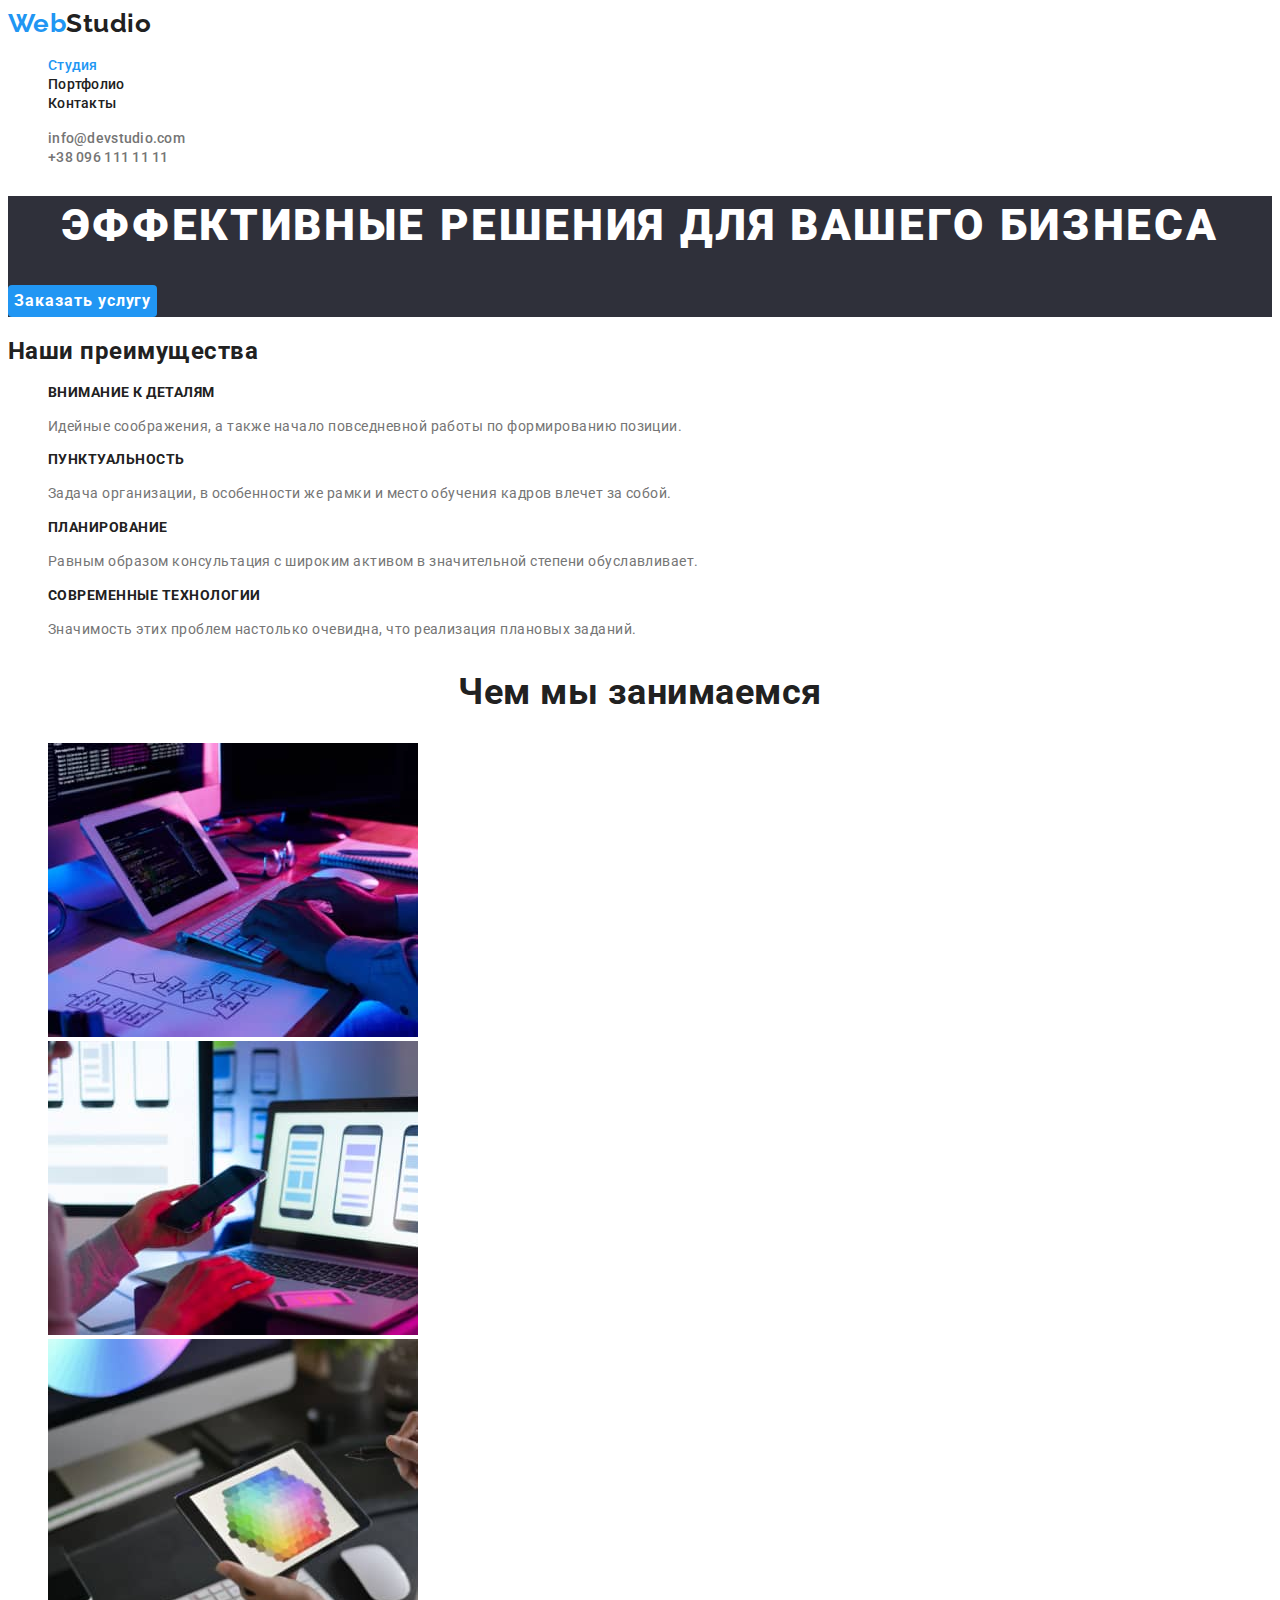
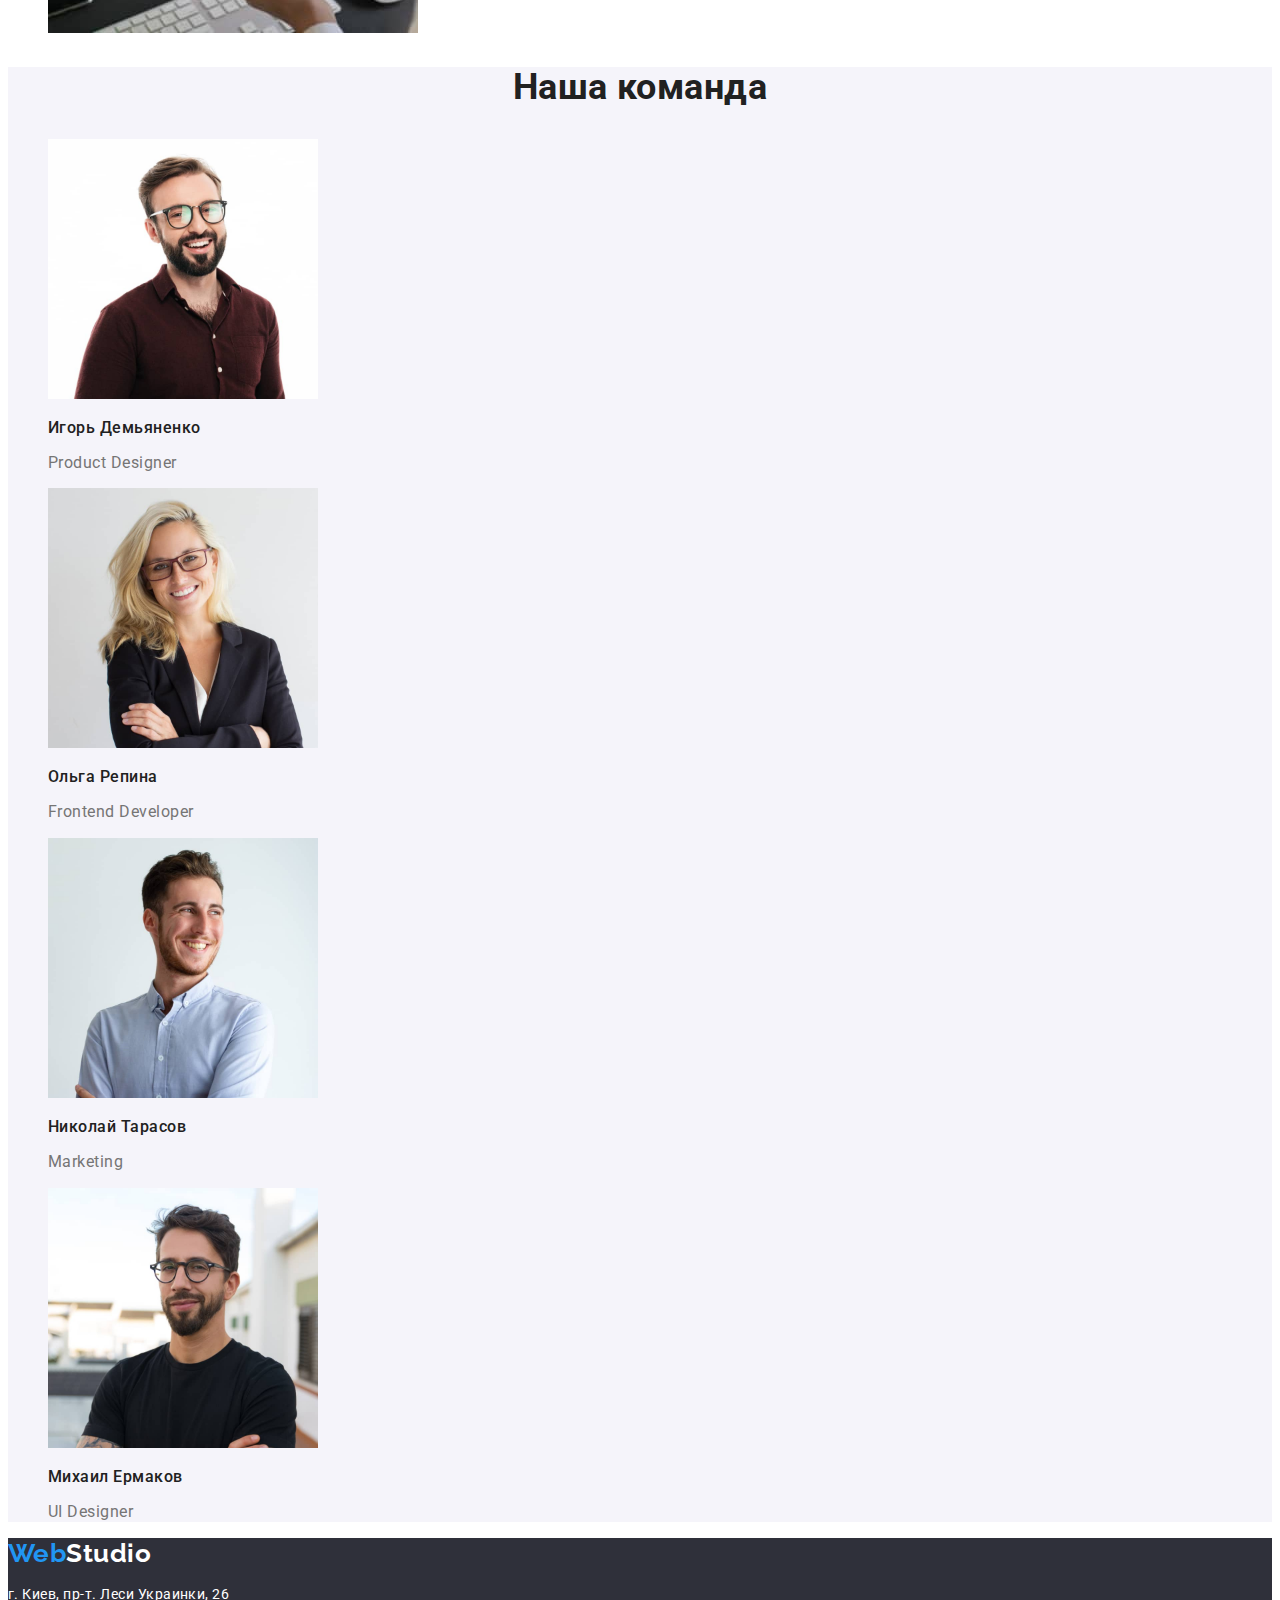
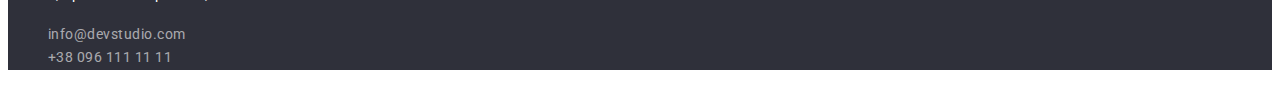
<file: index.html>
<!DOCTYPE html>
<html lang="ru">
    <head>
        <meta charset="UTF-8" />
        <meta http-equiv="X-UA-Compatible" content="IE=edge" />
        <meta name="viewport" content="width=device-width, initial-scale=1.0" />
        <title>Студия</title>
        <link rel="preconnect" href="https://fonts.googleapis.com">
        <link rel="preconnect" href="https://fonts.gstatic.com" crossorigin>
        <link href="https://fonts.googleapis.com/css2?family=Raleway:wght@700&family=Roboto:wght@400;500;700;900&display=swap" rel="stylesheet">
        <link rel="stylesheet" href="./css/styles.css">
    </head>

    <body>

        <!--Шапка страницы-->

        <header>
            <nav class="navigation">
                <a href="./index.html" class="logo links "><span class="logo-style">Web</span>Studio</a>
                <ul class="navigation-list list">
                    <li>
                        <a href="./index.html" class="navigation-link links current">Студия</a>
                    </li>
                    <li>
                        <a href="./portfolio.html" class="navigation-link links">Портфолио</a>
                    </li>
                    <li>
                        <a href="" class="navigation-link links">Контакты</a>
                    </li>
                </ul>
            </nav>
            
            <ul class="header-contacts-list list">
                <li class="header-contacts-item">
                    <a href="mailto:info@devstudio.com" class="header-contacts-link links">info@devstudio.com</a>
                </li>
                <li class="header-contacts-item">
                    <a href="tel:+380961111111" class="header-contacts-link links">+38 096 111 11 11</a>
                </li>
            
            </ul>
        </header>

        <!--Основной контент-->

            <main>

            <!--Первая секция-->
                
                <section class="hero">

                    <h1 class="title-hero">Эффективные решения для вашего бизнеса</h1>
                    
                    <button type="button" class="button-hero btn">Заказать услугу</button>

                </section>

            <!--Вторая секция-->

                <section class="benefits">
                    <h2>Наши преимущества</h2> <!--Скрытый заголовок-->

                    <ul class="list">
                        <li>
                            <h3 class="benefits-subtitle">Внимание к деталям</h3>
                            <p class="benefits-text">
                                Идейные соображения, а также начало повседневной работы по
                                формированию позиции.
                            </p>
                        </li>

                        <li>
                            <h3 class="benefits-subtitle">Пунктуальность</h3>
                            <p class="benefits-text">
                                Задача организации, в особенности же рамки и место обучения кадров
                                влечет за собой.
                            </p>
                        </li>

                        <li>
                            <h3 class="benefits-subtitle">Планирование</h3>
                            <p class="benefits-text">
                                Равным образом консультация с широким активом в значительной
                                степени обуславливает.
                            </p>
                        </li>

                        <li>
                            <h3 class="benefits-subtitle">Современные технологии</h3>
                            <p class="benefits-text">
                                Значимость этих проблем настолько очевидна, что реализация
                                плановых заданий.
                            </p>
                        </li>
                    </ul>
                </section>
                
            <!--Третья секция-->
                
                <section>
                    <h2 class="title">Чем мы занимаемся</h2>

                    <ul class="list">
                        <li>
                            <img src="./images/workflow1.jpg" alt="Программист пишет код на клавиатуре" width="370"/>
                        </li>

                        <li>
                            <img src="./images/workflow2.jpg" alt="Тестировщик проверяет изображение на телефоне" width="370"/>
                        </li>

                        <li>
                            <img src="./images/workflow3.jpg" alt="Палитра цветов на планшете в виде ромба" width="370" />
                        </li>
                    </ul>
                </section>

            <!--Четвертая секция-->

                <section class="team">
                
                    <h2 class="title">Наша команда</h2>
                        <ul class="list">
                            <li>
                                <img src="./images/team-member1.jpg" alt="Фотография продукт дизайнера" width="270"/>
                                <h3 class="team-name">Игорь Демьяненко</h3>
                                <p class="team-position" lang="en">Product Designer</p>
                            </li>
                            <li>
                                <img src="./images/team-member2.jpg" alt="Фотография фронтенд разработчика" width="270"/>
                                <h3 class="team-name">Ольга Репина</h3>
                                <p class="team-position" lang="en">Frontend Developer</p>
                            </li>
                            <li>
                                <img src="./images/team-member3.jpg" alt="Фотография маркетолога" width="270"/>
                                <h3 class="team-name">Николай Тарасов</h3>
                                <p class="team-position" lang="en">Marketing</p>
                            </li>
                            <li>
                                <img src="./images/team-member4.jpg" alt="Фотография дизайнера" width="270"/>
                                <h3 class="team-name">Михаил Ермаков</h3>
                                <p class="team-position" lang="en">UI Designer</p>
                            </li>
                        </ul>
                </section>

            </main>

        <!--Подвал страницы-->

        <footer class="footer">

                <a class="logo links" href="./index.html"><span class="logo-style">Web</span>Studio</a>

                <address>
                
                <p class="footer-address-text">г. Киев, пр-т. Леси Украинки, 26</p>
                <ul class="list">
                    <li>
                        <a class="footer-address-links links" href="mailto:info@devstudio.com">info@devstudio.com</a>
                    </li>
                    <li>
                        <a class="footer-address-links links" href="tel:+380961111111">+38 096 111 11 11</a>
                    </li>
                </ul>

                </address>

        </footer>

    </body>

</html>
</file>
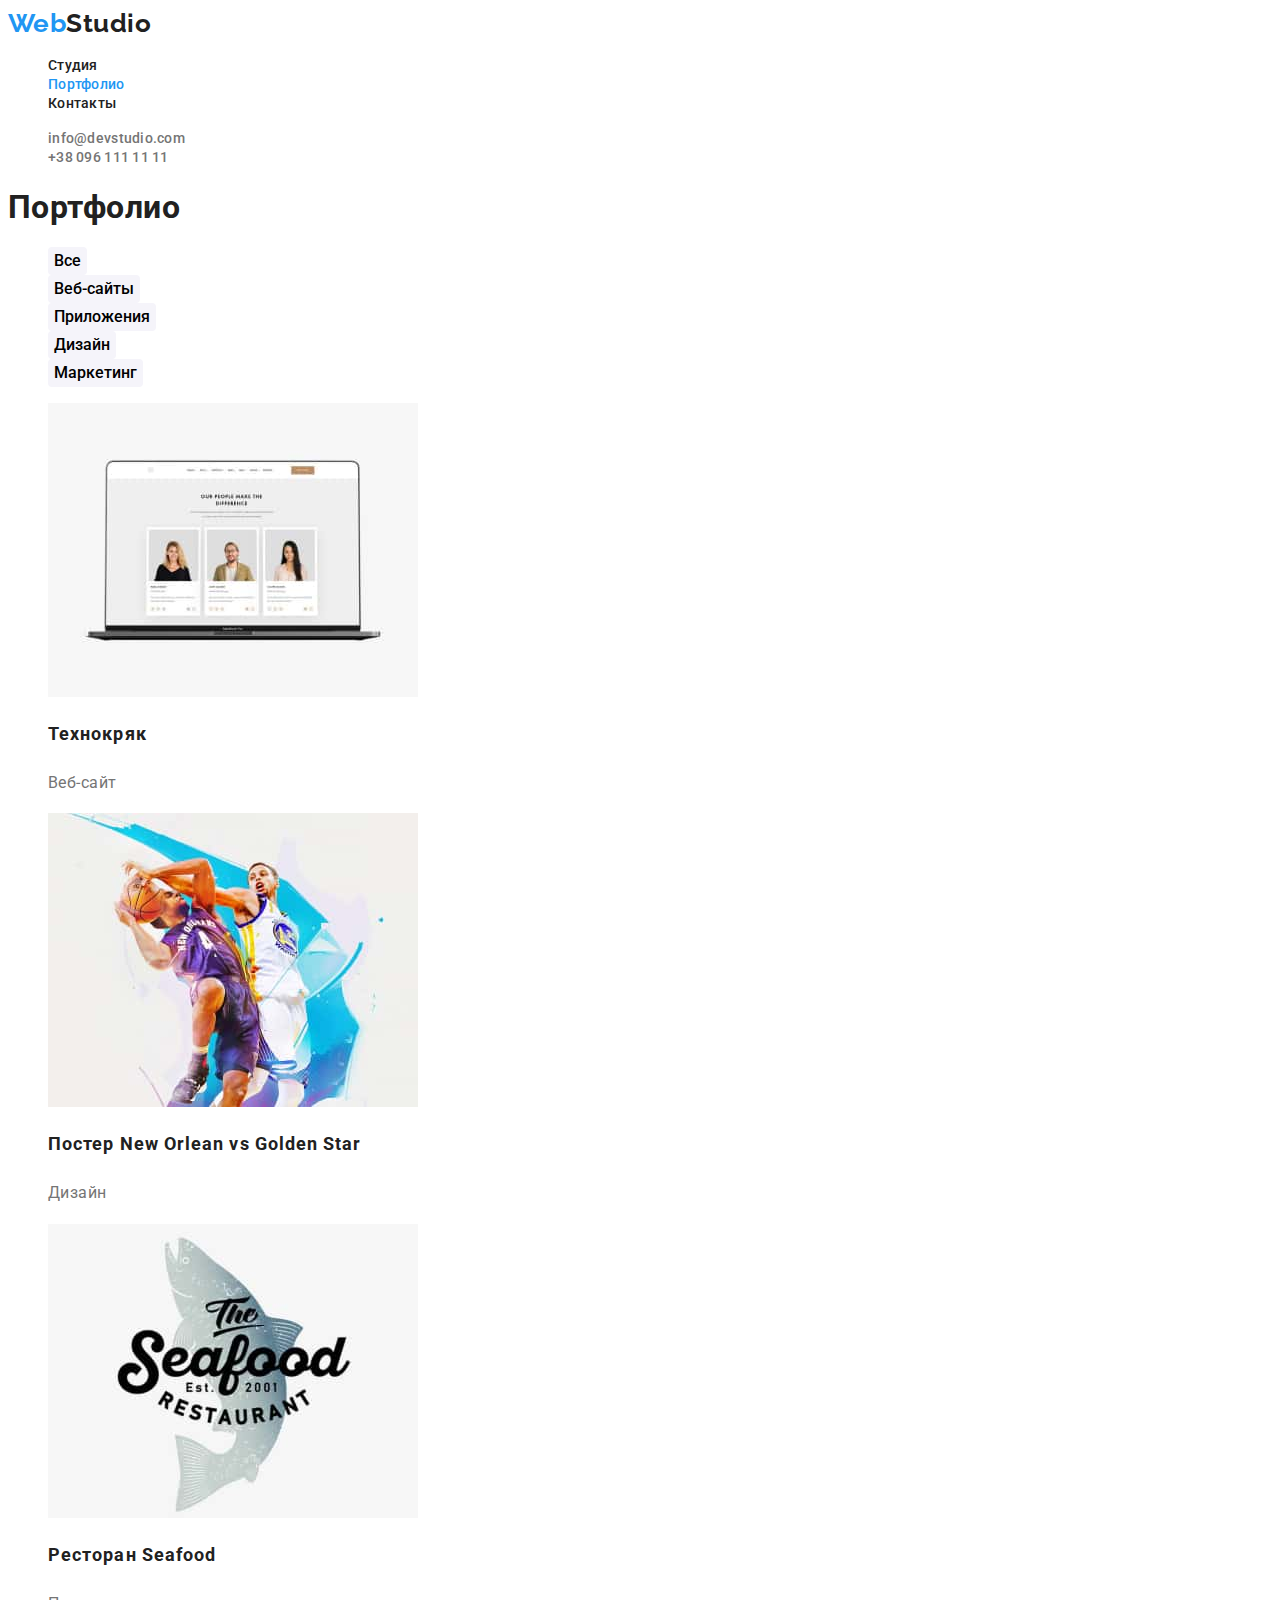
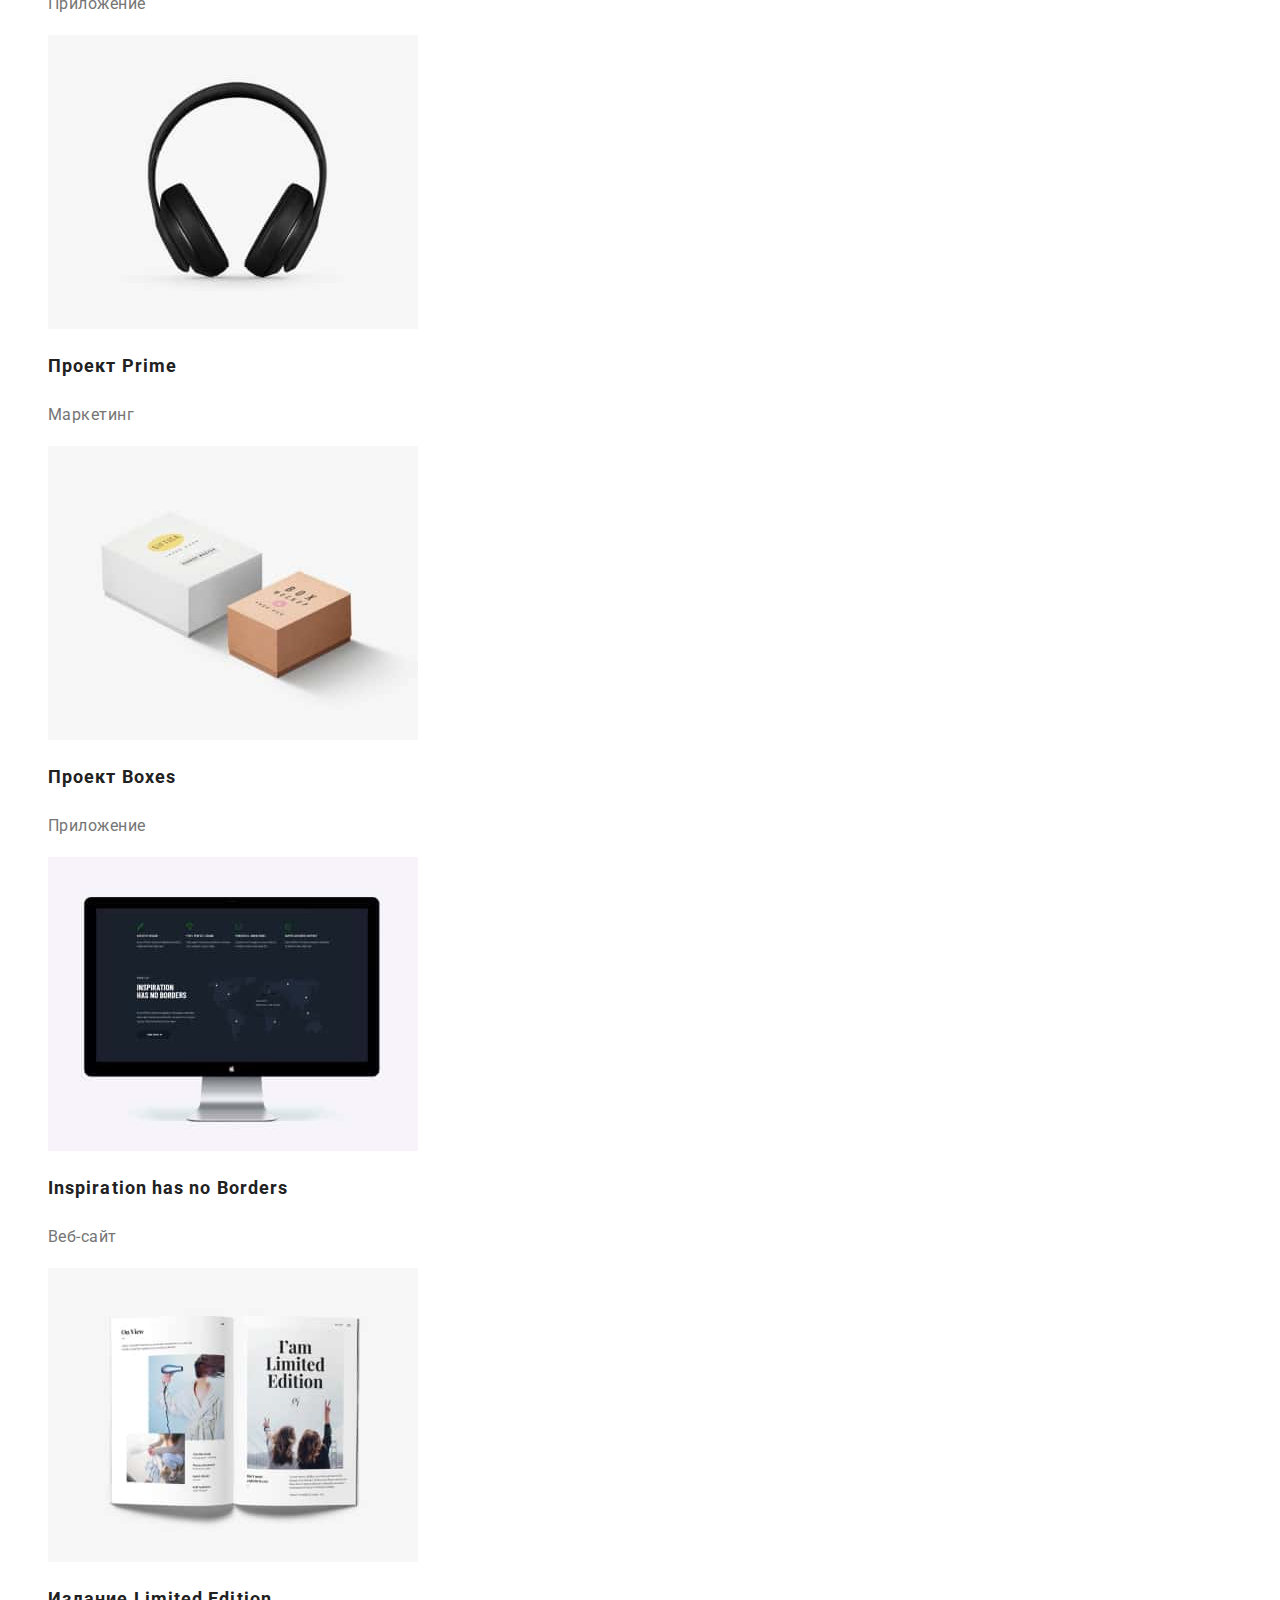
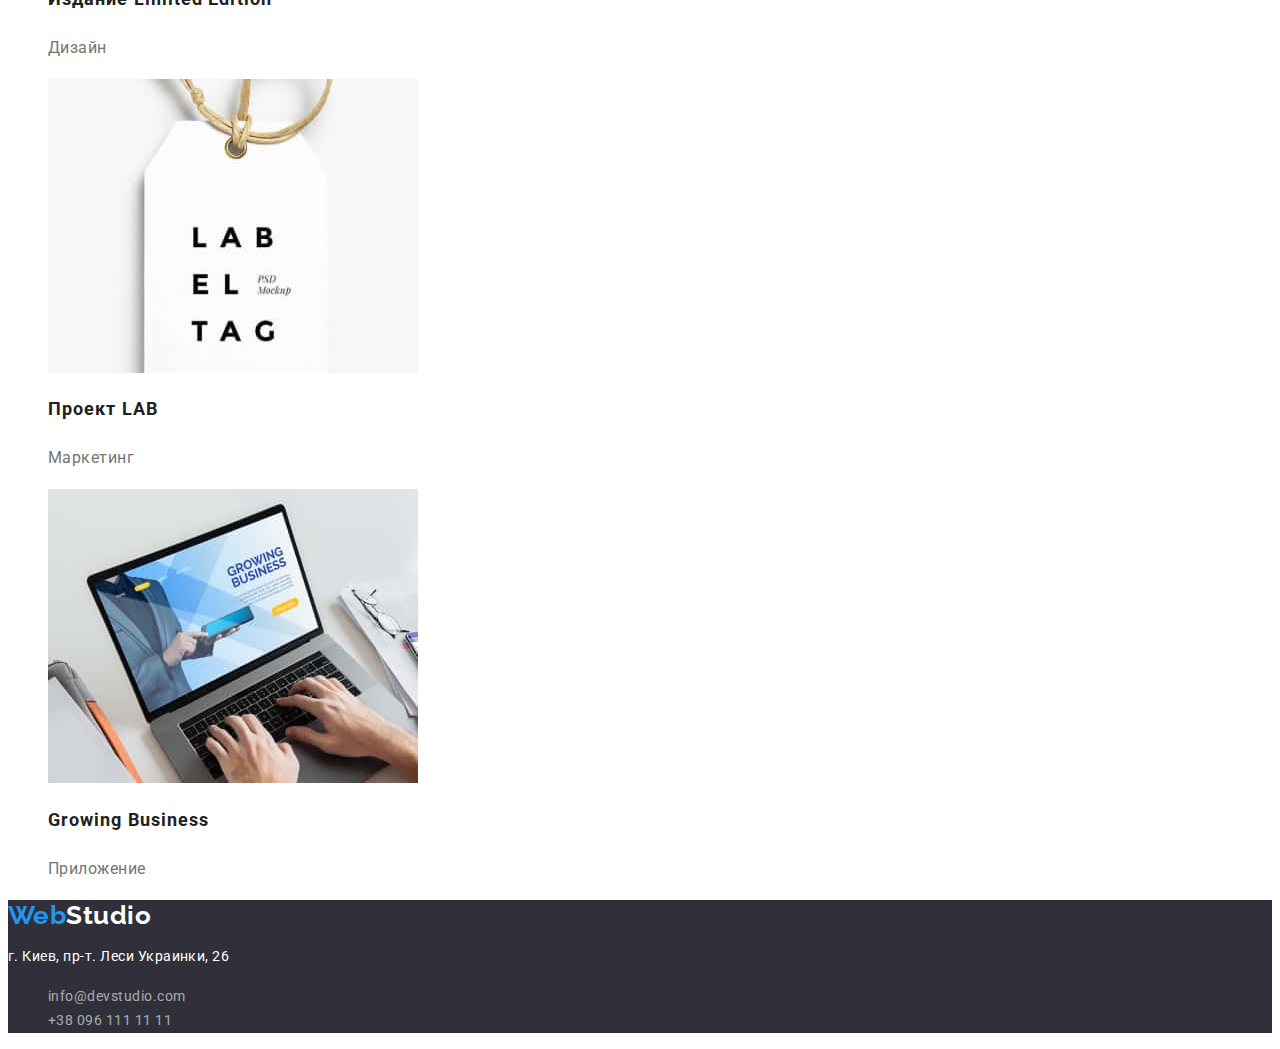
<file: portfolio.html>
<!DOCTYPE html>
<html lang="ru">
<head>
    <meta charset="UTF-8">
    <meta http-equiv="X-UA-Compatible" content="IE=edge">
    <meta name="viewport" content="width=device-width, initial-scale=1.0">
    <title>Портфолио</title>
    <link rel="preconnect" href="https://fonts.googleapis.com">
    <link rel="preconnect" href="https://fonts.gstatic.com" crossorigin>
    <link href="https://fonts.googleapis.com/css2?family=Raleway:wght@700&family=Roboto:wght@400;500;700;900&display=swap" rel="stylesheet">
    <link rel="stylesheet" href="./css/styles.css">
</head>

<body>
              
    <!--Шапка страницы-->

    <header>
        <nav class="navigation">
            <a href="./index.html" class="logo links "><span class="logo-style">Web</span>Studio</a>
            <ul class="navigation-list list">
                <li>
                    <a href="./index.html" class="navigation-link links">Студия</a>
                </li>
                <li>
                    <a href="./portfolio.html" class="navigation-link links current">Портфолио</a>
                </li>
                <li>
                    <a href="" class="navigation-link links">Контакты</a>
                </li>
            </ul>
        </nav>
        
        <ul class="header-contacts-list list">
            <li class="header-contacts-item">
                <a href="mailto:info@devstudio.com" class="header-contacts-link links">info@devstudio.com</a>
            </li>
            <li class="header-contacts-item">
                <a href="tel:+380961111111" class="header-contacts-link links">+38 096 111 11 11</a>
            </li>
        
        </ul>
    </header>

    <!--Секция примеров работ-->
    <main>    
        <section class="portfolio">

        <h1>Портфолио</h1> <!--Скрытый заголовок-->

            <ul class="portfolio-btn-list list">
                <li class="portfolio-btn-item">
                    <button class="portfolio-btn-button btn" type="button">Все</button>
                </li>

                <li class="portfolio-btn-item">
                    <button class="portfolio-btn-button btn" type="button">Веб-сайты</button>
                </li>

                <li class="portfolio-btn-item">
                    <button class="portfolio-btn-button btn" type="button">Приложения</button>
                </li>

                <li class="portfolio-btn-item">
                    <button class="portfolio-btn-button btn" type="button">Дизайн</button>
                </li>

                <li class="portfolio-btn-item">
                    <button class="portfolio-btn-button btn" type="button">Маркетинг</button>
                </li>
            </ul>

            <ul class="portfolio-card-list list">
                <li class="portfolio-card-item">
                    <a class="portfolio-card-link links" href="">
                        <img src="./images/project1.jpg" width="370" alt="Ноутбук с открытым веб-сайтом">
                        <h2 class="portfolio-card-subtitle">Технокряк</h2>
                        <p class="portfolio-card-text">Веб-сайт</p>
                    </a>
                </li>

                <li class="portfolio-card-item">
                    <a class="portfolio-card-link links" href="">
                        <img src="./images/project2.jpg" width="370" alt="Постер с двумя баскетболистами борются за мяч">
                        <h2 class="portfolio-card-subtitle">Постер <span lang="en">New Orlean vs Golden Star</span></h2>
                        <p class="portfolio-card-text">Дизайн</p>
                    </a>
                </li>

                <li class="portfolio-card-item">
                    <a class="portfolio-card-link links" href="">
                        <img src="./images/project3.jpg" width="370" alt="Логотип ресторана морепродуктов">
                        <h2 class="portfolio-card-subtitle">Ресторан <span lang="en">Seafood</span></h2>
                        <p class="portfolio-card-text">Приложение</p>
                    </a>
                </li>

                <li class="portfolio-card-item">
                    <a class="portfolio-card-link links" href="">
                        <img src="./images/project4.jpg" width="370" alt="Наушники">
                        <h2 class="portfolio-card-subtitle">Проект <span lang="en">Prime</span></h2>
                        <p class="portfolio-card-text">Маркетинг</p>
                    </a>
                </li>

                <li class="portfolio-card-item">
                    <a class="portfolio-card-link links" href="">
                        <img src="./images/project5.jpg" width="370" alt="Две коробки, маленькая белая и большая коричневая">
                        <h2 class="portfolio-card-subtitle">Проект <span lang="en">Boxes</span></h2>
                        <p class="portfolio-card-text">Приложение</p>
                    </a>
                </li>

                <li class="portfolio-card-item">
                    <a class="portfolio-card-link links" href="">
                        <img src="./images/project6.jpg" width="370" alt="Компьютер моноблок с открытыс сайтом на экране">
                        <h2 class="portfolio-card-subtitle" lang="en">Inspiration has no Borders</h2>
                        <p class="portfolio-card-text">Веб-сайт</p>
                    </a>
                </li>

                <li class="portfolio-card-item">
                    <a class="portfolio-card-link links" href="">
                        <img src="./images/project7.jpg" width="370" alt="Открытый журнал со статьями">
                        <h2 class="portfolio-card-subtitle">Издание <span lang="en">Limited Edition</span></h2>
                        <p class="portfolio-card-text">Дизайн</p>
                    </a>
                </li>

                <li class="portfolio-card-item">
                    <a class="portfolio-card-link links" href="">
                        <img src="./images/project8.jpg" width="370" alt="Бирка с названием проекта">
                        <h2 class="portfolio-card-subtitle">Проект <span lang="en">LAB</span></h2>
                        <p class="portfolio-card-text">Маркетинг</p>
                    </a>
                </li>

                <li class="portfolio-card-item">
                    <a class="portfolio-card-link links" href="">
                        <img src="./images/project9.jpg" width="370" alt="Ноутбук с открытым приложением">
                        <h2 class="portfolio-card-subtitle" lang="en">Growing Business</h2>
                        <p class="portfolio-card-text">Приложение</p>
                    </a>
                </li>

            </ul>

        </section>
    
    </main>
                <!--Подвал страницы-->

                <footer class="footer">

                    <a class="logo links" href="./index.html"><span class="logo-style">Web</span>Studio</a>
    
                    <address>
                    
                    <p class="footer-address-text">г. Киев, пр-т. Леси Украинки, 26</p>
                    <ul class="list">
                        <li>
                            <a class="footer-address-links links" href="mailto:info@devstudio.com">info@devstudio.com</a>
                        </li>
                        <li>
                            <a class="footer-address-links links" href="tel:+380961111111">+38 096 111 11 11</a>
                        </li>
                    </ul>
    
                    </address>
    
            </footer>
</body>

</html>
</file>
<file: css/styles.css>
:root {
    --main-text-color: #212121;
    --secondary-text-color: #757575;
    --main-white-color: #FFFFFF;
    --action-color: #2196F3;
    --signature-color: rgba(255, 255, 255, 0.6);
    --footer-bg: #2F303A;
    --additional-bg: #F5F4FA
}

body {
    color: var(--main-text-color);
    background-color: var(--main-white-color);

    font-family: 'Roboto', sans-serif;  
    letter-spacing: 0.03em;
}

.list {
    list-style-type: none;
}

/* Шапка */

.logo {
    font-family: 'Raleway', sans-serif;
    font-weight: 700;
    font-size: 26px;
    color: var(--main-text-color);

    font-size: 26px;
    line-height: 1.2;
}

.logo-style {
    color: var(--action-color);
}

.navigation > .logo {
    color: var(--main-text-color);
}

.footer > .logo {
    color: var(--main-white-color);
}

.navigation-link {
    color: var(--main-text-color);
}

.navigation-link.current,
.navigation-link:hover,
.navigation-link:focus,
.header-contacts-link:hover,
.header-contacts-link:focus,
.footer-links:hover,
.footer-links:focus,
.footer-address-links:hover,
.footer-address-links:focus {
    color: var(--action-color);
}

/* .navigation-link.current {
    color: var(--action-color);
} */


.header-contacts-link {
    color: var(--secondary-text-color);
}    
.navigation-link,
.header-contacts-link {
    font-weight: 500;
    font-size: 14px;
    line-height: 1.14;
    letter-spacing: 0.02em;
}

.links {
    text-decoration: none;
}


/* Первая секция */

.hero {
    background-color: var(--footer-bg);
}

.title-hero {
    color: var(--main-white-color);

    font-weight: 900;
    font-size: 44px;
    line-height: 1.36;
    text-align: center;
    letter-spacing: 0.06em;
    text-transform: uppercase;
}

.btn {
    cursor: pointer;
    font-family: inherit;
    border-radius: 4px;
    border-style: none;
}

.button-hero {
    background-color: var(--action-color);
    color: var(--main-white-color);

    font-weight: 700;
    font-size: 16px;
    line-height: 1.87;
    /* display: flex;
    align-items: center;
    text-align: center; */
    letter-spacing: 0.06em;
}



/* Вторая секция */

.benefits-subtitle{
    font-weight: 700;
    font-size: 14px;
    line-height: 1.14;
    text-transform: uppercase; 
}

.benefits-text {
    color: var(--secondary-text-color);

    font-size: 14px;
    line-height: 1.7;
}



/* Третья секция */

.title {
    font-weight: 700;
    font-size: 36px;
    line-height: 1.16;
    text-align: center;
}


/* Четвертая секция */

.team {
    background-color: var(--additional-bg);
}

.team-name {
    font-weight: 500;
}

.team-position {
    color: var(--secondary-text-color);
}

.team-name,
.team-position {
    font-size: 16px;
    line-height: 1.18;
}


/* Подвал на страницах */

.footer {
    background-color: var(--footer-bg);
}

.footer-address-text {
    color: var(--main-white-color);
}

.footer-address-links {
    color: var(--signature-color);
}

.footer-address-text,
.footer-address-links {
    font-size: 14px;
    line-height: 1.7;
    font-style: normal;
}

/* Portfolio */

.portfolio-btn-button {
    background-color: var(--additional-bg);

    font-weight: 500;
    font-size: 16px;
    line-height: 1.62;
}
.portfolio-btn-button:hover,
.portfolio-btn-button:focus {
    background-color: var(--action-color);
    color:var(--main-white-color);
}

.portfolio-card-subtitle {
    color: var(--main-text-color);
    font-weight: 700;
    font-size: 18px;
    line-height: 2;
    letter-spacing: 0.06em;
}

.portfolio-card-text {
    color: var(--secondary-text-color);

    font-size: 16px;
    line-height: 1.87;

}
</file>
